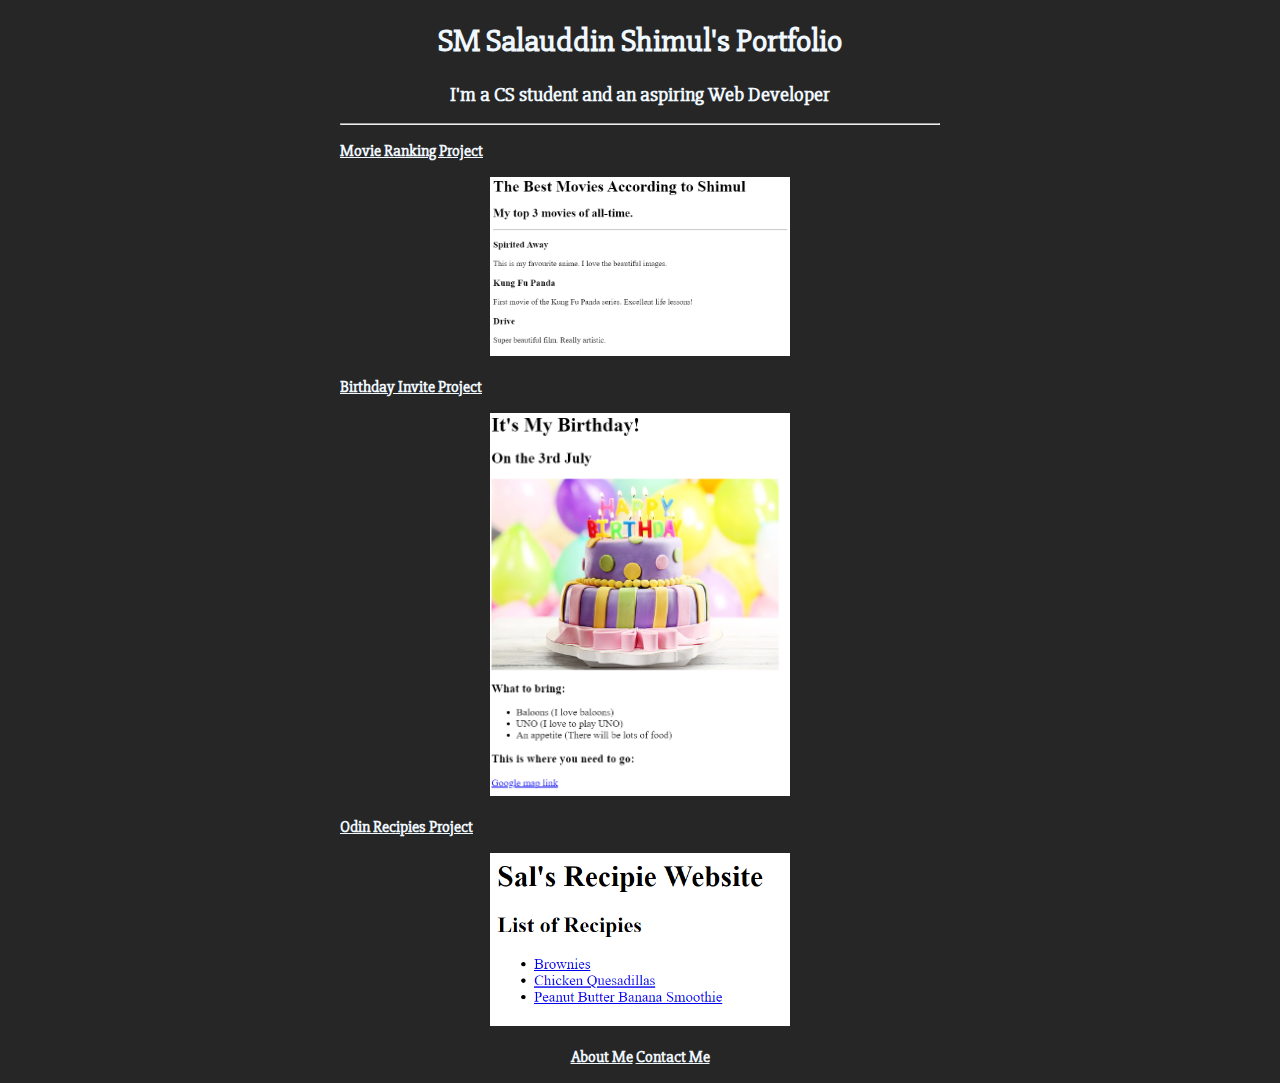
<file: index.html>
<!DOCTYPE html>
<html lang="en">
<head>
    <meta charset="UTF-8">
    <meta name="viewport" content="width=device-width, initial-scale=1.0">
    <title>Portfolio Website</title>
    <link rel="stylesheet" href="./style.css">
    <link rel="preconnect" href="https://fonts.googleapis.com">
<link rel="preconnect" href="https://fonts.gstatic.com" crossorigin>
<link href="https://fonts.googleapis.com/css2?family=Slabo+27px&display=swap" rel="stylesheet">
</head>
<body>
    <h1>SM Salauddin Shimul's Portfolio</h1>
    <h2>I'm a CS student and an aspiring Web Developer</h2>
    <hr>
    <h3><a href="./public/movie-ranking.html" target="_blank">Movie Ranking Project</a></h3>
    <p><img src="./assets/images/movie-ranking.png" alt="movie ranking website project screenshot"></p>
    <h3><a href="./public/birthday-invite.html" target="_blank">Birthday Invite Project</a></h3>
    <p><img src="./assets/images/birthday-invite.png" alt="birthday invite project screenshot"></p>

    <h3><a href="./public/odin-recipies.html" target="_blank">Odin Recipies Project</a></h3>
    <p><img src="./assets/images/odin-recipies.png" alt="odin recipies project screenshot></p>
    <div class="footer">
        <p><a href="./public/about.html" target="_blank">About Me</a> <a href="./public/contact.html" target="_blank">Contact Me</a></p>
    </div>
</body>
</html>
</file>
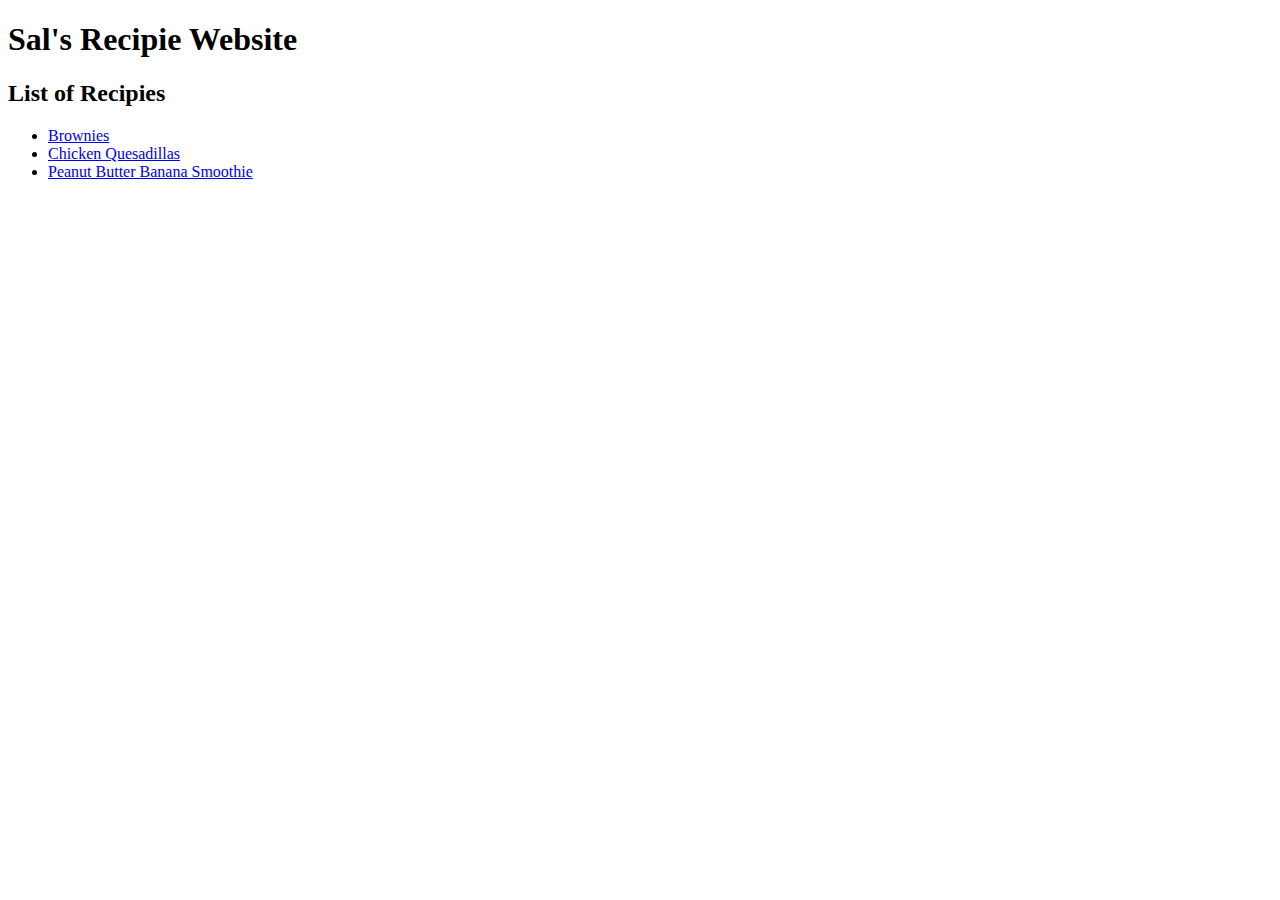
<file: public/odin-recipies.html>
<!DOCTYPE html>
<html lang="en">
<head>
    <meta charset="UTF-8">
    <meta http-equiv="X-UA-Compatible" content="IE=edge">
    <meta name="viewport" content="width=device-width, initial-scale=1.0">
    <title>Recipies Project</title>
</head>
<body>
    <h1>Sal's Recipie Website</h1>
    <h2>List of Recipies</h2>
    <p>
        <ul>
            <li><a href="./recipes/brownies.html">Brownies</a></li>
            <li><a href="./recipes/chicken-quesadillas.html">Chicken Quesadillas</a></li>
            <li><a href="./recipes/peanut-butter-banana-smoothie.html">Peanut Butter Banana Smoothie</a></li>
        </ul>
    </p>
</body>
</html>
</file>
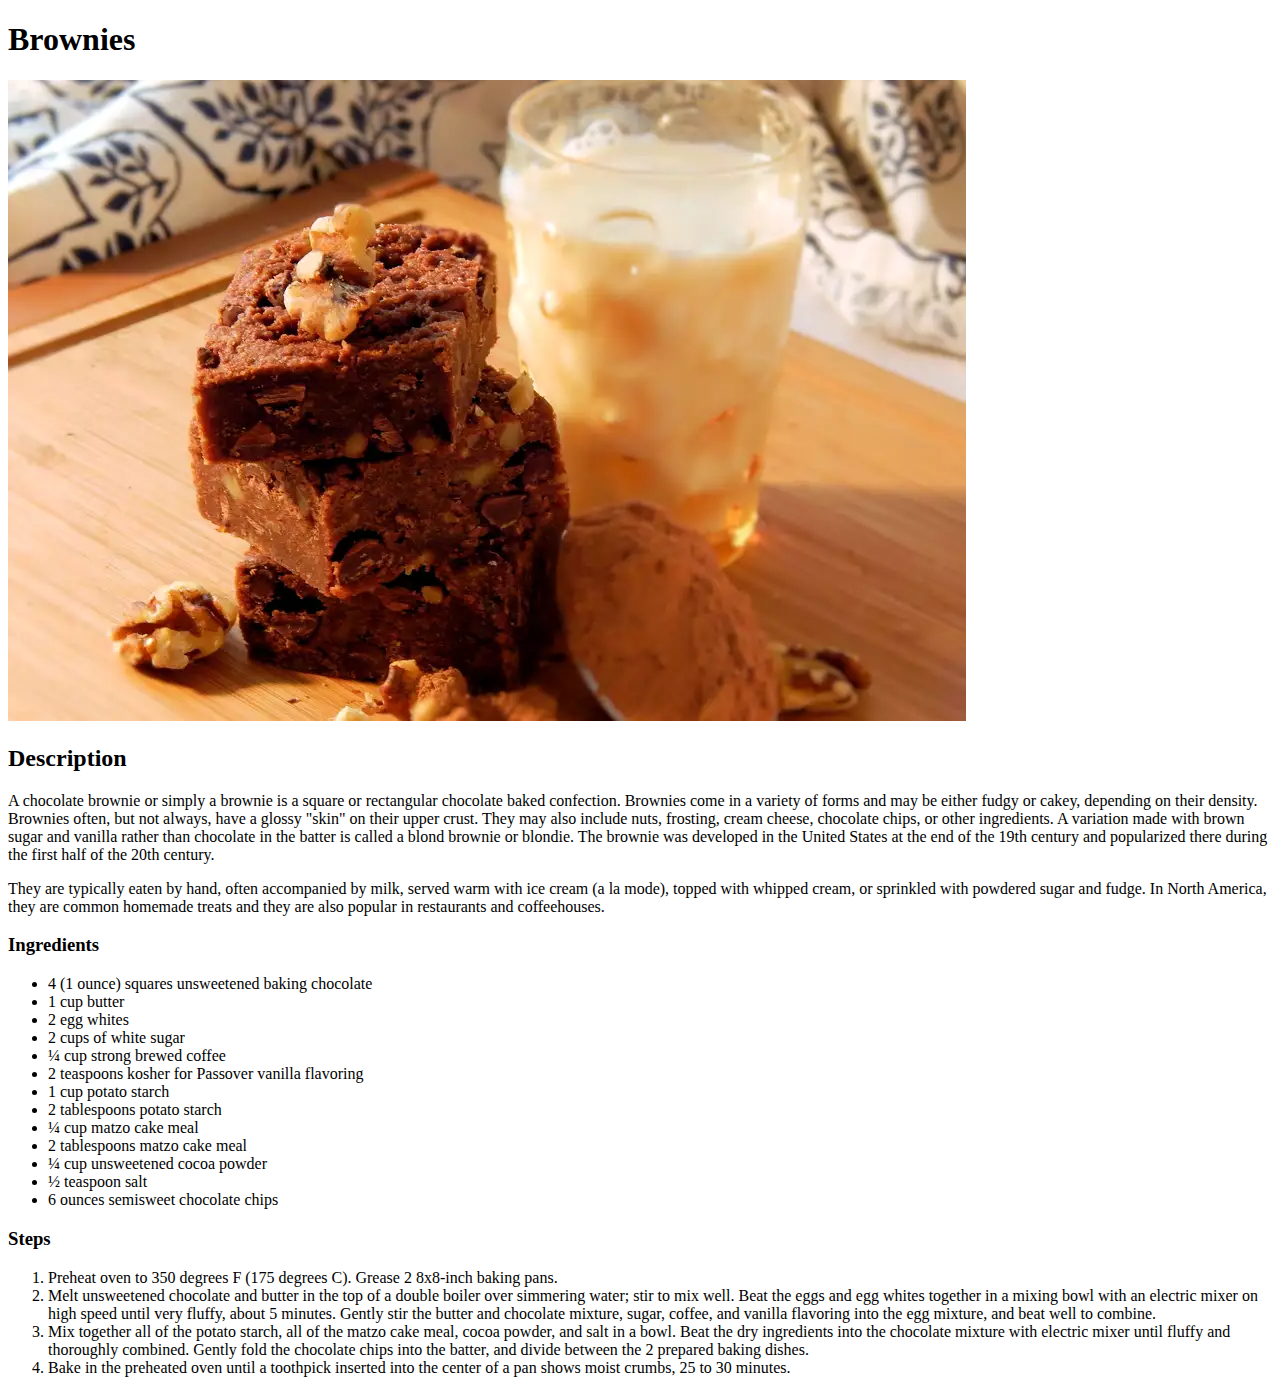
<file: recipes/brownies.html>
<!DOCTYPE html>
<html lang="en">
<head>
    <meta charset="UTF-8">
    <meta http-equiv="X-UA-Compatible" content="IE=edge">
    <meta name="viewport" content="width=device-width, initial-scale=1.0">
    <title>Brownies</title>
</head>
<body>
    <h1>Brownies</h1>
    <img src="./brownies-image.jpg" alt="image of brownies stacked">
    <h2>Description</h2>
    <p>A chocolate brownie or simply a brownie is a square or rectangular chocolate baked confection. Brownies come in a variety of forms and may be either fudgy or cakey, depending on their density. Brownies often, but not always, have a glossy "skin" on their upper crust. They may also include nuts, frosting, cream cheese, chocolate chips, or other ingredients. A variation made with brown sugar and vanilla rather than chocolate in the batter is called a blond brownie or blondie. The brownie was developed in the United States at the end of the 19th century and popularized there during the first half of the 20th century.</p>
    <p>They are typically eaten by hand, often accompanied by milk, served warm with ice cream (a la mode), topped with whipped cream, or sprinkled with powdered sugar and fudge. In North America, they are common homemade treats and they are also popular in restaurants and coffeehouses.</p>
    <h3>Ingredients</h3>
    <p>
        <ul>
            <li>4 (1 ounce) squares unsweetened baking chocolate</li>
            <li>1 cup butter</li>
            <li>2 egg whites</li>
            <li>2 cups of white sugar</li>
            <li>¼ cup strong brewed coffee</li>
            <li>2 teaspoons kosher for Passover vanilla flavoring</li>
            <li>1 cup potato starch</li>
            <li>2 tablespoons potato starch</li>
            <li>¼ cup matzo cake meal</li>
            <li>2 tablespoons matzo cake meal</li>
            <li>¼ cup unsweetened cocoa powder</li>
            <li>½ teaspoon salt</li>
            <li>6 ounces semisweet chocolate chips</li>
        </ul>
    </p>
    <h3>Steps</h3>
    <p>
        <ol>
            <li>Preheat oven to 350 degrees F (175 degrees C). Grease 2 8x8-inch baking pans.</li>
            <li>Melt unsweetened chocolate and butter in the top of a double boiler over simmering water; stir to mix well. Beat the eggs and egg whites together in a mixing bowl with an electric mixer on high speed until very fluffy, about 5 minutes. Gently stir the butter and chocolate mixture, sugar, coffee, and vanilla flavoring into the egg mixture, and beat well to combine.</li>
            <li>Mix together all of the potato starch, all of the matzo cake meal, cocoa powder, and salt in a bowl. Beat the dry ingredients into the chocolate mixture with electric mixer until fluffy and thoroughly combined. Gently fold the chocolate chips into the batter, and divide between the 2 prepared baking dishes.</li>
            <li>Bake in the preheated oven until a toothpick inserted into the center of a pan shows moist crumbs, 25 to 30 minutes.</li>
        </ol>
    </p>
</body>
</html>
</file>
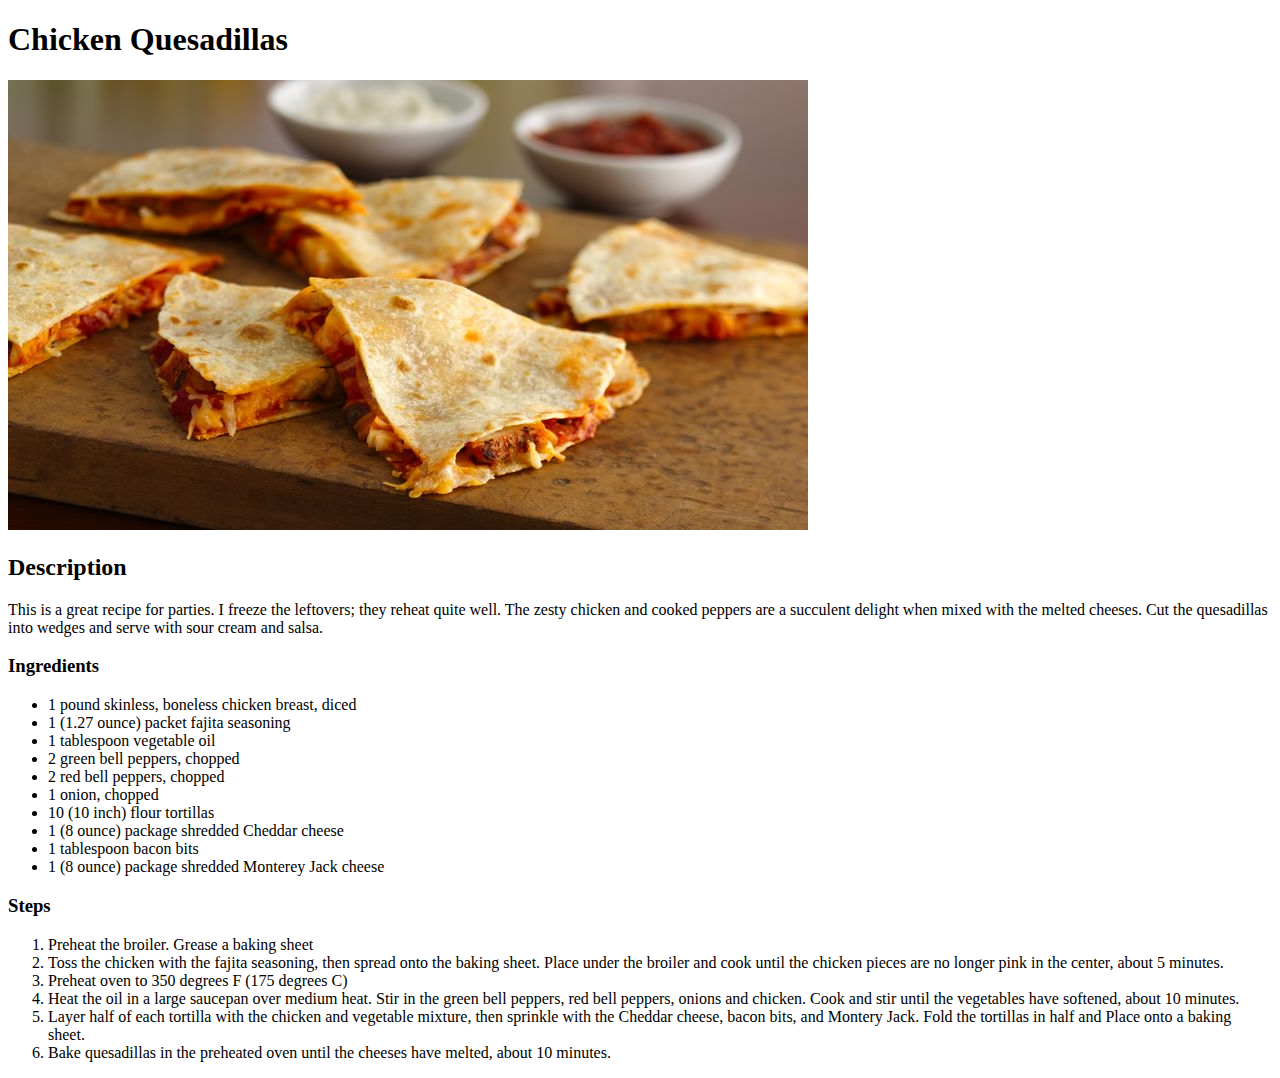
<file: recipes/chicken-quesadillas.html>
<!DOCTYPE html>
<html lang="en">
<head>
    <meta charset="UTF-8">
    <meta http-equiv="X-UA-Compatible" content="IE=edge">
    <meta name="viewport" content="width=device-width, initial-scale=1.0">
    <title>Chicken Quesadillas</title>
</head>
<body>
    
    <h1>Chicken Quesadillas</h1>
    
    <img src="./chicken-quesadillas.jpg" alt="photo of chicken-quesadillas">

    <h2>Description</h2>
    
    <p>This is a great recipe for parties. I freeze the leftovers; they reheat quite well. The zesty chicken and cooked peppers are a succulent delight when mixed with the melted cheeses. Cut the quesadillas into wedges and serve with sour cream and salsa.</p>

    <h3>Ingredients</h3>
    <p>
        <ul>
            <li>1 pound skinless, boneless chicken breast, diced</li>
            <li>1 (1.27 ounce) packet fajita seasoning</li>
            <li>1 tablespoon vegetable oil</li>
            <li>2 green bell peppers, chopped</li>
            <li>2 red bell peppers, chopped</li>
            <li>1 onion, chopped</li>
            <li>10 (10 inch) flour tortillas</li>
            <li>1 (8 ounce) package shredded Cheddar cheese</li>
            <li>1 tablespoon bacon bits</li>
            <li>1 (8 ounce) package shredded Monterey Jack cheese</li>
        </ul>
    </p>

    <h3>Steps</h3>

    <p>
        <ol>
            <li>Preheat the broiler. Grease a baking sheet</li>
            <li>Toss the chicken with the fajita seasoning, then spread onto the baking sheet. Place under the broiler and cook until the chicken pieces are no longer pink in the center, about 5 minutes.</li>
            <li>Preheat oven to 350 degrees F (175 degrees C)</li>
            <li>Heat the oil in a large saucepan over medium heat. Stir in the green bell peppers, red bell peppers, onions and chicken. Cook and stir until the vegetables have softened, about 10 minutes.</li>
            <li>Layer half of each tortilla with the chicken and vegetable mixture, then sprinkle with the Cheddar cheese, bacon bits, and Montery Jack. Fold the tortillas in half and Place onto a baking sheet.</li>
            <li>Bake quesadillas in the preheated oven until the cheeses have melted, about 10 minutes.</li>
        </ol>
    </p>

</body>
</html>
</file>
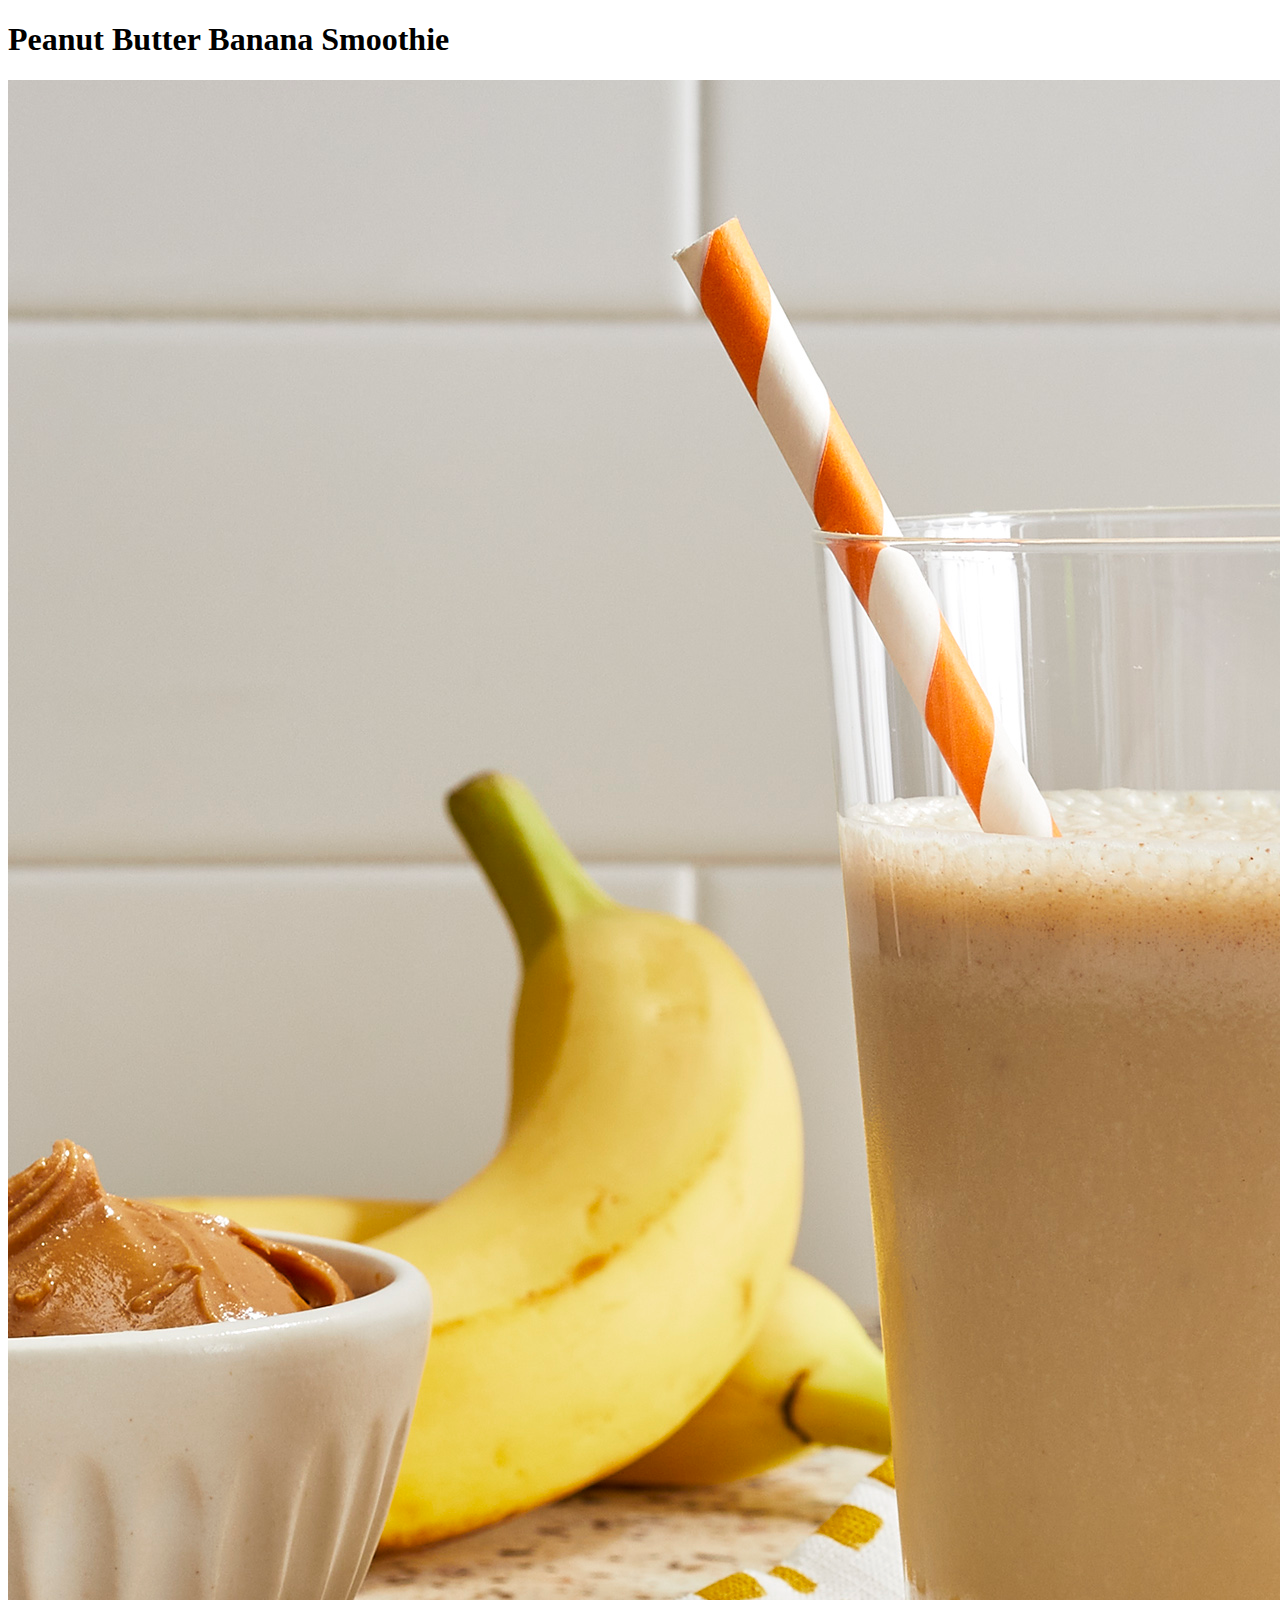
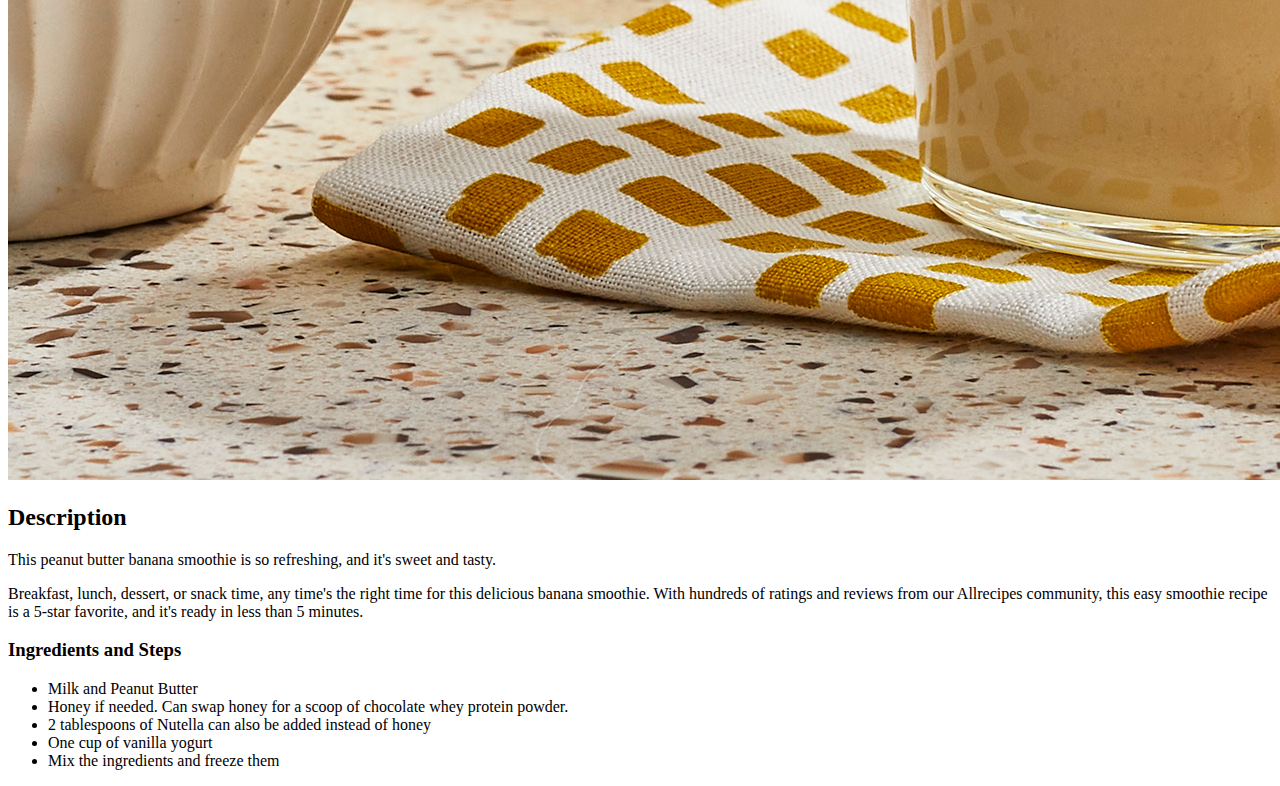
<file: recipes/peanut-butter-banana-smoothie.html>
<!DOCTYPE html>
<html lang="en">
<head>
    <meta charset="UTF-8">
    <meta http-equiv="X-UA-Compatible" content="IE=edge">
    <meta name="viewport" content="width=device-width, initial-scale=1.0">
    <title>Document</title>
</head>
<body>
    <h1>Peanut Butter Banana Smoothie</h1>
    <img src="./peanut-butter-banana-smoothie.jpg" alt="image of peanut butter banana smoothie">
    <h2>Description</h2>
    <p>This peanut butter banana smoothie is so refreshing, and it's sweet and tasty.</p>
    <p>Breakfast, lunch, dessert, or snack time, any time's the right time for this delicious banana smoothie. With hundreds of ratings and reviews from our Allrecipes community, this easy smoothie recipe is a 5-star favorite, and it's ready in less than 5 minutes.</p>

    <h3>Ingredients and Steps</h3>
    <p>
        <ul>
            <li>Milk and Peanut Butter</li>
            <li>Honey if needed. Can swap honey for a scoop of chocolate whey protein powder.</li>
            <li>2 tablespoons of Nutella can also be added instead of honey</li>
            <li>One cup of vanilla yogurt</li>
            <li>Mix the ingredients and freeze them</li>
        </ul>
    </p>
</body>
</html>
</file>
<file: style.css>
body{
    font-family: "Slabo 27px", serif;
    font-weight: 600;
    font-style: regular;
    background-color: rgb(39, 38, 38);
    color: aliceblue;
    text-align: center;
    width: 80%;
    max-width: 600px;
    margin: auto;
}

img {
    height: auto;
    width: 300px;

}
h1, h2 {
    text-align: center;
    
}

h2 {
    font-size: 20px;
}

h3 {
    text-align: left;
    font-size: 16px;
}

a {
    color: aliceblue;
}
</file>
